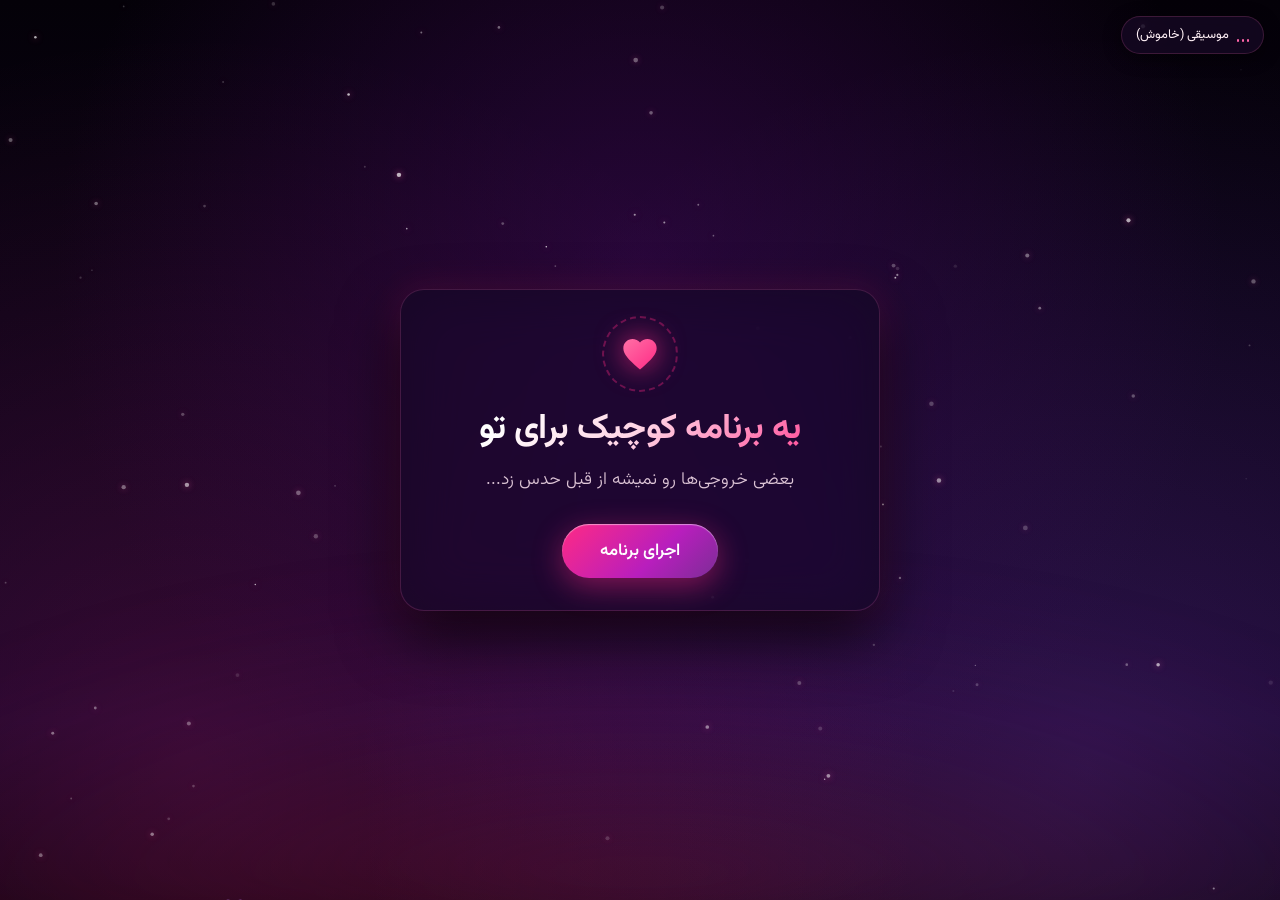
<file: index.html>
<!DOCTYPE html>
<html lang="fa" dir="rtl">
<head>
  <meta charset="UTF-8">
  <meta name="viewport" content="width=device-width, initial-scale=1.0, maximum-scale=1.0, user-scalable=no, viewport-fit=cover">
  <title>FATEMEH — A Little Program for You ❤️</title>
  
  <meta name="description" content="یک تجربه عاشقانه و سینمایی تعاملی برای فاطمه">
  <meta name="theme-color" content="#05020a">

  <!-- Stylesheet -->
  <link rel="stylesheet" href="style.css">

  <style>
    /* Inline Fallback styles to ensure instantaneous render */
    body {
      background-color: #05020a;
      color: #ffffff;
      margin: 0;
      overflow: hidden;
    }
  </style>
</head>
<body>

  <!-- Audio Element (Siah Sefid by Haamim / Alireza Riazi) -->
  <audio id="bg-music" src="assets/music.mp3" preload="auto" loop></audio>

  <!-- Scene Container -->
  <div class="scene-container">

    <!-- Cosmic Background Layers -->
    <div class="cosmic-bg"></div>
    <div class="fog-layer"></div>

    <!-- 60FPS Particles Canvas -->
    <canvas id="particles-canvas"></canvas>

    <!-- Floating Audio Control Button -->
    <button id="audio-toggle-btn" class="audio-control-btn" aria-label="پخش یا توقف موسیقی">
      <span class="audio-icon-bars">
        <span></span>
        <span></span>
        <span></span>
      </span>
      <span class="audio-label">موسیقی</span>
    </button>

    <!-- ==========================================
         STAGE 1: Opening Screen
         ========================================== -->
    <section id="opening-screen" class="opening-screen">
      <div class="opening-icon-wrapper">
        <div class="pulsing-ring"></div>
        <svg class="opening-heart-icon" viewBox="0 0 24 24">
          <defs>
            <linearGradient id="heartGradient" x1="0%" y1="0%" x2="100%" y2="100%">
              <stop offset="0%" stop-color="#ff70a6" />
              <stop offset="100%" stop-color="#ff2a85" />
            </linearGradient>
          </defs>
          <path d="M12 21.35l-1.45-1.32C5.4 15.36 2 12.28 2 8.5 2 5.42 4.42 3 7.5 3c1.74 0 3.41.81 4.5 2.09C13.09 3.81 14.76 3 16.5 3 19.58 3 22 5.42 22 8.5c0 3.78-3.4 6.86-8.55 11.54L12 21.35z" />
        </svg>
      </div>

      <h1 class="opening-title">یه برنامه کوچیک برای تو</h1>
      <p class="opening-subtitle">بعضی خروجی‌ها رو نمیشه از قبل حدس زد...</p>

      <button id="start-btn" class="start-btn">
        <span>اجرای برنامه</span>
      </button>
    </section>

    <!-- ==========================================
         STAGE 2: Realistic Programming Terminal (IDE)
         ========================================== -->
    <section id="terminal-window" class="terminal-window" aria-live="polite">
      <!-- Window Titlebar -->
      <div class="terminal-header">
        <div class="window-controls">
          <span class="window-control-dot dot-red"></span>
          <span class="window-control-dot dot-yellow"></span>
          <span class="window-control-dot dot-green"></span>
        </div>

        <div class="file-tab">
          <svg class="py-icon" viewBox="0 0 24 24">
            <path d="M12 2C6.48 2 2 6.48 2 12s4.48 10 10 10 10-4.48 10-10S17.52 2 12 2zm-1 14H9v-2h2v2zm0-4H9V7h2v5zm4 4h-2v-2h2v2zm0-4h-2V7h2v5z" opacity="0.3"/>
            <path d="M11.9 2c-3.8 0-6.1 1.6-6.1 3.8v1.9h6.1v.6H3.6C2.2 8.3 1 9.9 1 11.8s1.2 3.5 2.6 3.5h1.9v-2.6c0-1.9 1.6-3.5 3.5-3.5h6.1c1.6 0 2.9-1.3 2.9-2.9V5.8c0-2.2-2.3-3.8-6.1-3.8zm-2.2 1.6c.6 0 1 .4 1 1s-.4 1-1 1-1-.4-1-1 .4-1 1-1zm2.4 18.4c3.8 0 6.1-1.6 6.1-3.8v-1.9h-6.1v-.6h8.3c1.4 0 2.6-1.6 2.6-3.5s-1.2-3.5-2.6-3.5h-1.9v2.6c0 1.9-1.6 3.5-3.5 3.5h-6.1c-1.6 0-2.9 1.3-2.9 2.9v3.5c0 2.2 2.3 3.8 6.1 3.8zm2.2-1.6c-.6 0-1-.4-1-1s.4-1 1-1 1 .4 1 1-.4 1-1 1z"/>
          </svg>
          <span>for_fatemeh.py</span>
        </div>

        <div class="terminal-status-badge">
          <span id="status-indicator" class="status-indicator-dot"></span>
          <span id="status-text">در حال تایپ...</span>
        </div>
      </div>

      <!-- Editor Code Body -->
      <div class="terminal-body">
        <div id="line-numbers" class="line-numbers"></div>
        <div id="code-content" class="code-editor-content"></div>
      </div>

      <!-- Fast Forward / Skip Button -->
      <button id="skip-btn" class="terminal-skip-btn">سرعت بالا ⚡</button>

      <!-- Terminal Output Console Drawer -->
      <div class="terminal-console">
        <div id="console-msg-1" class="console-msg success">
          <span class="console-badge">EXEC</span>
          <span>کدها با موفقیت اجرا شدند...</span>
        </div>
        <div id="console-msg-2" class="console-msg">
          <span class="console-badge">PROCESS</span>
          <span>در حال آماده‌سازی خروجی...</span>
        </div>
        <div id="console-msg-3" class="console-msg final">
          <span class="console-badge">RESULT</span>
          <span>خروجی با موفقیت ساخته شد ♥</span>
        </div>
      </div>
    </section>

    <!-- ==========================================
         STAGE 3 & 4: Cinematic Climax (Heart & Calligraphy)
         ========================================== -->
    <main id="climax-container" class="climax-container" aria-label="جلوه عاشقانه نهایی">
      
      <!-- Central Ambient Bloom -->
      <div class="ambient-glow-bloom"></div>

      <!-- Orbital Planetary Glow Rings -->
      <div class="orbital-ring orbital-ring-1">
        <div class="comet-sparkle"></div>
      </div>
      <div class="orbital-ring orbital-ring-2"></div>

      <!-- Pulsing Heart Stage -->
      <div class="heart-stage">
        
        <!-- Large Glowing SVG Heart -->
        <svg class="heart-svg" viewBox="0 0 600 560" preserveAspectRatio="xMidYMid meet">
          <defs>
            <!-- Neon Pink-Magenta Stroke Gradient -->
            <linearGradient id="heartNeonGrad" x1="0%" y1="0%" x2="100%" y2="100%">
              <stop offset="0%" stop-color="#ffa6ce" />
              <stop offset="35%" stop-color="#ff2a85" />
              <stop offset="75%" stop-color="#e024c3" />
              <stop offset="100%" stop-color="#a855f7" />
            </linearGradient>

            <!-- Heart Inner Radial Light Fill -->
            <radialGradient id="heartInnerRadial" cx="50%" cy="45%" r="65%">
              <stop offset="0%" stop-color="#ff2a85" stop-opacity="0.38" />
              <stop offset="55%" stop-color="#801168" stop-opacity="0.14" />
              <stop offset="100%" stop-color="#05020a" stop-opacity="0" />
            </radialGradient>

            <!-- Name Calligraphy Gradient -->
            <linearGradient id="nameGradient" x1="0%" y1="0%" x2="100%" y2="0%">
              <stop offset="0%" stop-color="#ffffff" />
              <stop offset="25%" stop-color="#ffeef6" />
              <stop offset="60%" stop-color="#ff60a8" />
              <stop offset="100%" stop-color="#ff1f7d" />
            </linearGradient>

            <!-- Soft Heart Filter -->
            <filter id="neonGlow" x="-20%" y="-20%" width="140%" height="140%">
              <feGaussianBlur stdDeviation="8" result="blur1" />
              <feGaussianBlur stdDeviation="20" result="blur2" />
              <feMerge>
                <feMergeNode in="blur2" />
                <feMergeNode in="blur1" />
                <feMergeNode in="SourceGraphic" />
              </feMerge>
            </filter>
          </defs>

          <!-- Inner Radial Light -->
          <path id="heart-inner" class="heart-inner-glow"
            d="M 300 165 C 285 110 210 65 140 85 C 55 110 35 210 90 310 C 145 405 240 470 300 515 C 360 470 455 405 510 310 C 565 210 545 110 460 85 C 390 65 315 110 300 165 Z" />

          <!-- Animated Heart Stroke Outline -->
          <path id="heart-path" class="heart-path-outline"
            d="M 300 165 C 285 110 210 65 140 85 C 55 110 35 210 90 310 C 145 405 240 470 300 515 C 360 470 455 405 510 310 C 565 210 545 110 460 85 C 390 65 315 110 300 165 Z" />
        </svg>

        <!-- ==========================================
             THE MAIN ATTRACTION: Fatemeh Calligraphy
             ========================================== -->
        <div class="name-fatemeh-wrapper">
          
          <!-- Animated Pen Tip Particle -->
          <div id="pen-tip" class="glowing-pen-tip"></div>

          <!-- Handwritten SVG Path Calligraphy Strokes -->
          <svg id="calligraphy-svg" class="calligraphy-svg" viewBox="0 0 500 160">
            <!-- Capital F Ornate Top Flown Stroke -->
            <path class="cursive-stroke" d="M 60 44 C 75 30, 115 32, 138 46" />
            <!-- Capital F Stem & Lower Swirl Loop -->
            <path class="cursive-stroke" d="M 94 38 C 96 65, 86 102, 78 128 C 72 140, 58 138, 54 128 C 50 116, 68 112, 86 114" />
            <!-- Capital F Crossbar -->
            <path class="cursive-stroke" d="M 72 82 C 86 80, 112 82, 126 84" />

            <!-- Main Connected Lowercase 'atemeh' Strokes -->
            <path id="name-main-path" class="cursive-stroke"
              d="M 128 106 C 146 90, 168 84, 162 104 C 158 116, 142 118, 140 106 C 138 94, 156 88, 172 94 C 182 82, 192 60, 196 55 C 196 68, 192 98, 192 112 C 192 118, 198 122, 206 116 C 214 110, 222 96, 216 92 C 210 88, 204 98, 212 112 C 220 120, 228 116, 235 102 C 240 92, 246 88, 252 114 C 255 100, 264 88, 272 114 C 275 100, 284 88, 292 112 C 296 118, 302 116, 308 105 C 314 96, 322 90, 316 88 C 308 86, 304 98, 312 112 C 318 118, 326 112, 332 98 C 338 78, 348 52, 352 50 C 352 64, 346 96, 344 114 C 348 98, 358 88, 368 96 C 374 102, 374 114, 386 116" />

            <!-- 't' Cross stroke -->
            <path class="cursive-stroke" d="M 184 76 C 195 76, 206 77, 215 78" />

            <!-- Underline Flourish -->
            <path class="cursive-stroke" d="M 68 145 C 160 156, 300 152, 395 138" />
          </svg>

          <!-- Luminous Calligraphy Text (English Handwritten Font) -->
          <h2 id="name-calligraphy-text" class="name-text-calligraphy">Fatemeh</h2>

          <!-- Delicate Decorative Heart & Flourish Underneath -->
          <div id="decorative-flourish" class="decorative-flourish">
            <span class="flourish-line"></span>
            <svg class="flourish-heart" viewBox="0 0 24 24">
              <path d="M12 21.35l-1.45-1.32C5.4 15.36 2 12.28 2 8.5 2 5.42 4.42 3 7.5 3c1.74 0 3.41.81 4.5 2.09C13.09 3.81 14.76 3 16.5 3 19.58 3 22 5.42 22 8.5c0 3.78-3.4 6.86-8.55 11.54L12 21.35z"/>
            </svg>
            <span class="flourish-line"></span>
          </div>

        </div>

      </div>

      <!-- ==========================================
           STAGE 5: Final Persian Romantic Message
           ========================================== -->
      <footer id="final-message" class="final-message-container">
        <p class="final-romantic-quote">
          «فاطمه، این برنامه فقط یک خروجی داشت: لبخند تو. ♡»
        </p>

        <div class="final-actions">
          <button id="replay-btn" class="replay-btn">
            <svg class="replay-icon" viewBox="0 0 24 24">
              <path d="M17.65 6.35C16.2 4.9 14.21 4 12 4c-4.42 0-7.99 3.58-7.99 8s3.57 8 7.99 8c3.73 0 6.84-2.55 7.73-6h-2.08c-.82 2.33-3.04 4-5.65 4-3.31 0-6-2.69-6-6s2.69-6 6-6c1.66 0 3.14.69 4.22 1.78L13 11h7V4l-2.35 2.35z"/>
            </svg>
            <span>از اول اجرا کن</span>
          </button>
        </div>
      </footer>

    </main>

  </div>

  <!-- Main JavaScript File -->
  <script src="script.js"></script>

</body>
</html>
</file>
<file: style.css>
/* ==========================================================================
   FATEMEH - Romantic Cinematic Interactive Experience
   Mobile-First & Ultra-Responsive Design System
   ========================================================================== */

@import url('https://fonts.googleapis.com/css2?family=Great+Vibes&family=Playfair+Display:ital,wght@0,400;0,700;1,400&family=Vazirmatn:wght@200;300;400;500;600;700;800&family=Fira+Code:wght@400;500&display=swap');

:root {
  /* Color Palette */
  --bg-dark: #05020a;
  --bg-deep-purple: #0c0418;
  --bg-surface: rgba(18, 9, 34, 0.72);
  --bg-glass: rgba(255, 255, 255, 0.04);
  --border-glass: rgba(255, 110, 180, 0.18);
  --border-glow: rgba(255, 60, 150, 0.45);

  --neon-pink: #ff2a85;
  --neon-pink-soft: #ff65a9;
  --neon-magenta: #e024c3;
  --neon-purple: #a855f7;
  --neon-pearl: #fff0f6;
  --neon-cyan: #38bdf8;
  --neon-yellow: #fde047;
  --neon-green: #34d399;

  --text-primary: #ffffff;
  --text-secondary: rgba(255, 230, 243, 0.85);
  --text-muted: rgba(255, 210, 230, 0.5);

  /* Typography */
  --font-persian: 'Vazirmatn', -apple-system, BlinkMacSystemFont, "Segoe UI", Tahoma, sans-serif;
  --font-calligraphy: 'Great Vibes', 'Alex Brush', 'Playfair Display', cursive, serif;
  --font-code: 'Fira Code', 'Consolas', 'Courier New', monospace;

  /* Glow Filters */
  --glow-sm: 0 0 10px rgba(255, 42, 133, 0.45);
  --glow-md: 0 0 25px rgba(255, 42, 133, 0.65), 0 0 50px rgba(168, 85, 247, 0.35);
  --glow-lg: 0 0 40px rgba(255, 42, 133, 0.8), 0 0 80px rgba(224, 36, 195, 0.5), 0 0 120px rgba(168, 85, 247, 0.3);
}

/* Reset & Box Sizing */
*, *::before, *::after {
  box-sizing: border-box;
  margin: 0;
  padding: 0;
  -webkit-font-smoothing: antialiased;
  -moz-osx-font-smoothing: grayscale;
  -webkit-tap-highlight-color: transparent;
}

html, body {
  width: 100%;
  height: 100%;
  height: 100vh;
  height: 100dvh;
  overflow: hidden;
  position: fixed;
  background-color: var(--bg-dark);
  color: var(--text-primary);
  font-family: var(--font-persian);
  user-select: none;
  -webkit-user-select: none;
  touch-action: manipulation;
}

/* App Viewport Container */
.scene-container {
  position: relative;
  width: 100vw;
  width: 100dvw;
  height: 100vh;
  height: 100dvh;
  overflow: hidden;
  display: flex;
  justify-content: center;
  align-items: center;
  padding: max(16px, env(safe-area-inset-top)) max(16px, env(safe-area-inset-right)) max(16px, env(safe-area-inset-bottom)) max(16px, env(safe-area-inset-left));
}

/* Atmospheric Cosmic Background */
.cosmic-bg {
  position: absolute;
  inset: 0;
  background: 
    radial-gradient(circle at 50% 30%, rgba(70, 10, 95, 0.5) 0%, transparent 65%),
    radial-gradient(circle at 15% 85%, rgba(255, 42, 133, 0.16) 0%, transparent 55%),
    radial-gradient(circle at 85% 85%, rgba(168, 85, 247, 0.18) 0%, transparent 55%),
    linear-gradient(180deg, #040108 0%, #0a0316 35%, #120526 80%, #05010a 100%);
  z-index: 1;
}

/* Cinematic Fog / Mist Layer */
.fog-layer {
  position: absolute;
  bottom: -30px;
  left: -20%;
  width: 140%;
  height: 38vh;
  pointer-events: none;
  background: radial-gradient(ellipse at 50% 100%, rgba(255, 42, 133, 0.18) 0%, rgba(140, 20, 120, 0.08) 50%, transparent 75%);
  filter: blur(35px);
  z-index: 2;
  animation: fogDrift 16s ease-in-out infinite alternate;
}

@keyframes fogDrift {
  0% { transform: translateY(0) scaleY(1); opacity: 0.7; }
  50% { transform: translateY(-15px) scaleY(1.15); opacity: 0.95; }
  100% { transform: translateY(10px) scaleY(1.05); opacity: 0.75; }
}

/* Particle Canvas */
#particles-canvas {
  position: absolute;
  top: 0;
  left: 0;
  width: 100%;
  height: 100%;
  z-index: 3;
  pointer-events: none;
}

/* Audio Control Button (Floating Top Right) */
.audio-control-btn {
  position: absolute;
  top: max(16px, env(safe-area-inset-top));
  right: max(16px, env(safe-area-inset-right));
  z-index: 50;
  display: flex;
  align-items: center;
  gap: 8px;
  padding: 8px 14px;
  background: rgba(25, 10, 40, 0.65);
  backdrop-filter: blur(16px);
  -webkit-backdrop-filter: blur(16px);
  border: 1px solid var(--border-glass);
  border-radius: 999px;
  color: var(--neon-pearl);
  font-size: 0.8rem;
  font-family: var(--font-persian);
  cursor: pointer;
  transition: all 0.3s ease;
  box-shadow: 0 4px 18px rgba(0, 0, 0, 0.45);
}

.audio-control-btn:hover, .audio-control-btn:active {
  border-color: var(--neon-pink);
  box-shadow: var(--glow-sm);
  transform: scale(1.03);
}

.audio-icon-bars {
  display: inline-flex;
  align-items: flex-end;
  gap: 2.5px;
  height: 13px;
}

.audio-icon-bars span {
  width: 2.5px;
  background-color: var(--neon-pink-soft);
  border-radius: 2px;
  height: 3px;
  transition: height 0.2s ease;
}

.audio-control-btn.playing .audio-icon-bars span:nth-child(1) {
  animation: audioBar 0.9s ease-in-out infinite;
}
.audio-control-btn.playing .audio-icon-bars span:nth-child(2) {
  animation: audioBar 0.75s ease-in-out infinite 0.2s;
}
.audio-control-btn.playing .audio-icon-bars span:nth-child(3) {
  animation: audioBar 1.1s ease-in-out infinite 0.4s;
}

@keyframes audioBar {
  0%, 100% { height: 3px; }
  50% { height: 13px; }
}

/* ==========================================================================
   STAGE 1: Opening Screen
   ========================================================================== */
.opening-screen {
  position: absolute;
  z-index: 20;
  display: flex;
  flex-direction: column;
  align-items: center;
  justify-content: center;
  text-align: center;
  padding: 32px 24px;
  max-width: 520px;
  width: min(92vw, 480px);
  background: var(--bg-surface);
  backdrop-filter: blur(28px) saturate(180%);
  -webkit-backdrop-filter: blur(28px) saturate(180%);
  border: 1px solid var(--border-glass);
  border-radius: 24px;
  box-shadow: 0 25px 60px rgba(0, 0, 0, 0.75), 0 0 35px rgba(255, 42, 133, 0.18);
  direction: rtl;
  transition: opacity 0.75s cubic-bezier(0.4, 0, 0.2, 1), transform 0.75s cubic-bezier(0.4, 0, 0.2, 1);
}

.opening-screen.fade-out {
  opacity: 0;
  transform: scale(0.92) translateY(20px);
  pointer-events: none;
}

.opening-icon-wrapper {
  position: relative;
  width: 64px;
  height: 64px;
  margin-bottom: 20px;
  display: flex;
  align-items: center;
  justify-content: center;
}

.pulsing-ring {
  position: absolute;
  inset: -6px;
  border-radius: 50%;
  border: 2px dashed rgba(255, 42, 133, 0.35);
  animation: rotateRing 18s linear infinite;
}

@keyframes rotateRing {
  from { transform: rotate(0deg); }
  to { transform: rotate(360deg); }
}

.opening-heart-icon {
  width: 40px;
  height: 40px;
  fill: url(#heartGradient);
  filter: drop-shadow(0 0 14px rgba(255, 42, 133, 0.8));
  animation: heartFloat 2.4s ease-in-out infinite;
}

@keyframes heartFloat {
  0%, 100% { transform: scale(1) translateY(0); }
  50% { transform: scale(1.12) translateY(-4px); }
}

.opening-title {
  font-size: clamp(1.45rem, 5vw, 2.2rem);
  font-weight: 700;
  line-height: 1.35;
  margin-bottom: 12px;
  background: linear-gradient(135deg, #ffffff 10%, #ffd4e5 50%, #ff529c 100%);
  -webkit-background-clip: text;
  background-clip: text;
  -webkit-text-fill-color: transparent;
  letter-spacing: -0.5px;
}

.opening-subtitle {
  font-size: clamp(0.92rem, 3.4vw, 1.1rem);
  font-weight: 300;
  color: var(--text-secondary);
  line-height: 1.75;
  margin-bottom: 28px;
  max-width: 420px;
}

.start-btn {
  position: relative;
  padding: 14px 38px;
  min-height: 48px;
  font-size: 1.05rem;
  font-weight: 600;
  font-family: var(--font-persian);
  color: #ffffff;
  background: linear-gradient(135deg, #ff2a85 0%, #b81ebd 60%, #7c2d96 100%);
  border: none;
  border-radius: 999px;
  cursor: pointer;
  overflow: hidden;
  box-shadow: 0 8px 30px rgba(255, 42, 133, 0.45), inset 0 1px 1px rgba(255, 255, 255, 0.5);
  transition: all 0.35s cubic-bezier(0.2, 0.8, 0.2, 1);
}

.start-btn::before {
  content: '';
  position: absolute;
  top: 0;
  left: -100%;
  width: 100%;
  height: 100%;
  background: linear-gradient(90deg, transparent, rgba(255, 255, 255, 0.35), transparent);
  transition: left 0.75s ease;
}

.start-btn:hover, .start-btn:active {
  transform: scale(1.03);
  box-shadow: 0 12px 35px rgba(255, 42, 133, 0.65), 0 0 20px rgba(184, 30, 189, 0.5);
}

.start-btn:hover::before {
  left: 100%;
}

/* ==========================================================================
   STAGE 2: Programming Terminal (IDE)
   ========================================================================== */
.terminal-window {
  position: absolute;
  z-index: 20;
  width: min(720px, 94vw);
  max-height: 82vh;
  max-height: 82dvh;
  background: rgba(13, 6, 24, 0.84);
  backdrop-filter: blur(28px) saturate(180%);
  -webkit-backdrop-filter: blur(28px) saturate(180%);
  border: 1px solid var(--border-glass);
  border-radius: 18px;
  box-shadow: 0 30px 80px rgba(0, 0, 0, 0.8), 0 0 45px rgba(255, 42, 133, 0.18);
  display: flex;
  flex-direction: column;
  overflow: hidden;
  opacity: 0;
  transform: scale(0.92) translateY(24px);
  pointer-events: none;
  transition: opacity 0.7s cubic-bezier(0.4, 0, 0.2, 1), transform 0.7s cubic-bezier(0.4, 0, 0.2, 1);
}

.terminal-window.active {
  opacity: 1;
  transform: scale(1) translateY(0);
  pointer-events: auto;
}

.terminal-window.fade-out {
  opacity: 0;
  transform: scale(0.85) translateY(-25px);
  pointer-events: none;
  transition: opacity 0.9s cubic-bezier(0.4, 0, 0.2, 1), transform 0.9s cubic-bezier(0.4, 0, 0.2, 1);
}

/* Terminal Header */
.terminal-header {
  height: 44px;
  background: rgba(22, 10, 40, 0.9);
  border-bottom: 1px solid rgba(255, 110, 180, 0.12);
  display: flex;
  align-items: center;
  justify-content: space-between;
  padding: 0 14px;
  direction: ltr;
}

.window-controls {
  display: flex;
  align-items: center;
  gap: 7px;
}

.window-control-dot {
  width: 10px;
  height: 10px;
  border-radius: 50%;
}

.dot-red { background: #ff5f56; }
.dot-yellow { background: #ffbd2e; }
.dot-green { background: #27c93f; }

.file-tab {
  display: flex;
  align-items: center;
  gap: 6px;
  background: rgba(35, 15, 60, 0.75);
  padding: 5px 12px;
  border-radius: 6px 6px 0 0;
  border: 1px solid rgba(255, 110, 180, 0.15);
  border-bottom: none;
  font-family: var(--font-code);
  font-size: 0.78rem;
  color: var(--neon-pearl);
}

.py-icon {
  width: 13px;
  height: 13px;
  fill: #ffcf40;
}

.terminal-status-badge {
  display: flex;
  align-items: center;
  gap: 5px;
  font-size: 0.75rem;
  font-family: var(--font-persian);
  direction: rtl;
  color: var(--text-secondary);
}

.status-indicator-dot {
  width: 7px;
  height: 7px;
  border-radius: 50%;
  background-color: var(--neon-yellow);
  box-shadow: 0 0 8px var(--neon-yellow);
  animation: pulseIndicator 1.5s infinite;
}

.status-indicator-dot.done {
  background-color: var(--neon-green);
  box-shadow: 0 0 10px var(--neon-green);
  animation: none;
}

@keyframes pulseIndicator {
  0%, 100% { opacity: 0.5; transform: scale(0.9); }
  50% { opacity: 1; transform: scale(1.2); }
}

/* Terminal Body */
.terminal-body {
  display: flex;
  flex: 1;
  padding: 14px 12px;
  font-family: var(--font-code);
  font-size: clamp(0.74rem, 2.7vw, 0.95rem);
  line-height: 1.6;
  overflow-y: auto;
  overflow-x: auto;
  max-height: 48vh;
  max-height: 48dvh;
  direction: ltr;
  tab-size: 2;
  -webkit-overflow-scrolling: touch;
}

.line-numbers {
  display: flex;
  flex-direction: column;
  padding-right: 12px;
  margin-right: 12px;
  border-right: 1px solid rgba(255, 110, 180, 0.12);
  color: rgba(255, 255, 255, 0.24);
  text-align: right;
  user-select: none;
  font-size: inherit;
}

.code-editor-content {
  flex: 1;
  white-space: pre;
  color: #e2e8f0;
}

/* Syntax Highlighting */
.syn-keyword { color: #f43f5e; font-weight: 600; text-shadow: 0 0 8px rgba(244, 63, 94, 0.35); }
.syn-def { color: #38bdf8; font-weight: 500; }
.syn-self { color: #c084fc; font-style: italic; }
.syn-string { color: #fbcfe8; text-shadow: 0 0 8px rgba(251, 207, 232, 0.4); }
.syn-func { color: #fde047; }
.syn-class { color: #34d399; font-weight: 600; }
.syn-punct { color: #94a3b8; }
.syn-const { color: #fb923c; }

/* Typing Cursor */
.terminal-cursor {
  display: inline-block;
  width: 7px;
  height: 1.2em;
  background-color: var(--neon-pink);
  box-shadow: 0 0 8px var(--neon-pink);
  vertical-align: text-bottom;
  animation: blinkCursor 0.85s infinite;
}

@keyframes blinkCursor {
  0%, 100% { opacity: 1; }
  50% { opacity: 0; }
}

/* Skip / Fast-Forward Button */
.terminal-skip-btn {
  position: absolute;
  bottom: 74px;
  right: 14px;
  background: rgba(40, 15, 60, 0.75);
  border: 1px solid var(--border-glass);
  color: var(--neon-pink-soft);
  font-family: var(--font-persian);
  font-size: 0.75rem;
  padding: 5px 12px;
  border-radius: 999px;
  cursor: pointer;
  transition: all 0.25s ease;
  z-index: 10;
  backdrop-filter: blur(8px);
}

.terminal-skip-btn:hover, .terminal-skip-btn:active {
  border-color: var(--neon-pink);
  box-shadow: var(--glow-sm);
}

/* Terminal Console Drawer */
.terminal-console {
  border-top: 1px solid rgba(255, 110, 180, 0.15);
  background: rgba(10, 4, 18, 0.92);
  padding: 10px 14px;
  display: flex;
  flex-direction: column;
  gap: 6px;
  direction: rtl;
  font-size: clamp(0.78rem, 2.8vw, 0.86rem);
}

.console-msg {
  display: flex;
  align-items: center;
  gap: 8px;
  opacity: 0;
  transform: translateY(6px);
  transition: all 0.35s ease;
  color: var(--text-secondary);
}

.console-msg.visible {
  opacity: 1;
  transform: translateY(0);
}

.console-msg.success { color: #86efac; }
.console-msg.final {
  color: #f472b6;
  font-weight: 600;
  text-shadow: 0 0 10px rgba(244, 114, 182, 0.6);
}

.console-badge {
  font-family: var(--font-code);
  font-size: 0.7rem;
  padding: 1px 6px;
  border-radius: 4px;
  background: rgba(255, 255, 255, 0.08);
  direction: ltr;
}

/* ==========================================================================
   STAGE 3 & 4: Cinematic Climax (Glowing Heart & Fatemeh Calligraphy)
   ========================================================================== */
.climax-container {
  position: absolute;
  z-index: 25;
  display: flex;
  flex-direction: column;
  align-items: center;
  justify-content: center;
  width: 100vw;
  width: 100dvw;
  height: 100vh;
  height: 100dvh;
  padding: max(16px, env(safe-area-inset-top)) max(12px, env(safe-area-inset-right)) max(16px, env(safe-area-inset-bottom)) max(12px, env(safe-area-inset-left));
  opacity: 0;
  pointer-events: none;
  transition: opacity 1.4s cubic-bezier(0.4, 0, 0.2, 1);
  overflow: hidden;
}

.climax-container.active {
  opacity: 1;
  pointer-events: auto;
}

/* Ambient Bloom */
.ambient-glow-bloom {
  position: absolute;
  width: min(450px, 85vw);
  height: min(450px, 85vw);
  border-radius: 50%;
  background: radial-gradient(circle, rgba(255, 42, 133, 0.35) 0%, rgba(168, 85, 247, 0.18) 45%, transparent 70%);
  filter: blur(45px);
  pointer-events: none;
  animation: pulseGlow 4s ease-in-out infinite alternate;
}

@keyframes pulseGlow {
  0% { transform: scale(0.92); opacity: 0.6; }
  100% { transform: scale(1.12); opacity: 1; }
}

/* Heart Wrapper with gentle heartbeat */
.heart-stage {
  position: relative;
  width: min(460px, 86vw);
  height: min(420px, 50vh);
  height: min(420px, 50dvh);
  display: flex;
  align-items: center;
  justify-content: center;
  transform-origin: center center;
  animation: heartPulse 3.2s ease-in-out infinite;
  margin-top: -10px;
}

@keyframes heartPulse {
  0%, 100% { transform: scale(1); }
  14% { transform: scale(1.035); }
  28% { transform: scale(1); }
  42% { transform: scale(1.02); }
  56% { transform: scale(1); }
}

/* Heart SVG */
.heart-svg {
  position: absolute;
  width: 100%;
  height: 100%;
  overflow: visible;
}

/* Heart Stroke Outline */
.heart-path-outline {
  fill: rgba(255, 42, 133, 0.035);
  stroke: url(#heartNeonGrad);
  stroke-width: 4.2;
  stroke-linecap: round;
  stroke-linejoin: round;
  stroke-dasharray: 2100;
  stroke-dashoffset: 2100;
  filter: drop-shadow(0 0 10px #ff2a85) drop-shadow(0 0 28px #a855f7);
  transition: fill 2s ease;
}

.heart-path-outline.draw {
  animation: drawHeartStroke 3.4s cubic-bezier(0.4, 0, 0.2, 1) forwards;
}

@keyframes drawHeartStroke {
  to {
    stroke-dashoffset: 0;
  }
}

/* Inner Glow Fill */
.heart-inner-glow {
  fill: url(#heartInnerRadial);
  opacity: 0;
  transition: opacity 2s ease 2s;
}

.heart-inner-glow.visible {
  opacity: 0.45;
}

/* Orbital Rings */
.orbital-ring {
  position: absolute;
  border-radius: 50%;
  border: 1px solid rgba(255, 80, 160, 0.22);
  pointer-events: none;
}

.orbital-ring-1 {
  width: min(520px, 94vw);
  height: min(380px, 46vh);
  transform: rotate(-18deg);
  box-shadow: 0 0 25px rgba(255, 42, 133, 0.1);
  animation: orbitRotate 28s linear infinite;
}

.orbital-ring-2 {
  width: min(460px, 86vw);
  height: min(340px, 40vh);
  transform: rotate(24deg);
  border-color: rgba(168, 85, 247, 0.2);
  animation: orbitRotateRev 32s linear infinite;
}

@keyframes orbitRotate {
  from { transform: rotate(-18deg); }
  to { transform: rotate(342deg); }
}

@keyframes orbitRotateRev {
  from { transform: rotate(24deg); }
  to { transform: rotate(-336deg); }
}

.comet-sparkle {
  position: absolute;
  top: 50%;
  left: 0;
  width: 7px;
  height: 7px;
  border-radius: 50%;
  background: #ffffff;
  box-shadow: 0 0 14px #ffffff, 0 0 25px #ff2a85;
}

/* ==========================================================================
   THE MAIN ATTRACTION: Fatemeh Calligraphy
   ========================================================================== */
.name-fatemeh-wrapper {
  position: absolute;
  top: 48%;
  left: 50%;
  transform: translate(-50%, -50%);
  display: flex;
  flex-direction: column;
  align-items: center;
  justify-content: center;
  z-index: 10;
  pointer-events: none;
  width: 86%;
  max-width: 420px;
}

.calligraphy-svg {
  width: 100%;
  height: auto;
  max-height: 150px;
  overflow: visible;
}

.cursive-stroke {
  fill: none;
  stroke: url(#nameGradient);
  stroke-width: 3.2;
  stroke-linecap: round;
  stroke-linejoin: round;
  stroke-dasharray: 800;
  stroke-dashoffset: 800;
  filter: drop-shadow(0 0 8px rgba(255, 42, 133, 0.95)) drop-shadow(0 0 18px rgba(255, 140, 200, 0.75));
}

.cursive-stroke.animate {
  animation: cursiveReveal 3.2s cubic-bezier(0.35, 0, 0.15, 1) forwards;
}

@keyframes cursiveReveal {
  to {
    stroke-dashoffset: 0;
  }
}

.glowing-pen-tip {
  position: absolute;
  width: 9px;
  height: 9px;
  border-radius: 50%;
  background: #ffffff;
  box-shadow: 0 0 14px #ffffff, 0 0 30px #ff2a85, 0 0 50px #e024c3;
  opacity: 0;
  pointer-events: none;
  z-index: 20;
}

.name-text-calligraphy {
  font-family: var(--font-calligraphy);
  font-size: clamp(2.8rem, 11.5vw, 4.8rem);
  font-weight: 400;
  line-height: 1.05;
  text-align: center;
  letter-spacing: 1px;
  background: linear-gradient(135deg, #ffffff 0%, #ffe0ec 35%, #ff4b9f 80%, #ff187b 100%);
  -webkit-background-clip: text;
  background-clip: text;
  -webkit-text-fill-color: transparent;
  opacity: 0;
  transform: scale(0.94);
  transition: opacity 1.8s ease 2.2s, transform 1.8s ease 2.2s;
  text-shadow: 0 0 30px rgba(255, 42, 133, 0.75);
  margin-top: -8px;
}

.name-text-calligraphy.revealed {
  opacity: 1;
  transform: scale(1);
}

.decorative-flourish {
  margin-top: -4px;
  display: flex;
  align-items: center;
  justify-content: center;
  gap: 10px;
  opacity: 0;
  transform: translateY(8px);
  transition: opacity 1.4s ease 3s, transform 1.4s ease 3s;
}

.decorative-flourish.revealed {
  opacity: 1;
  transform: translateY(0);
}

.flourish-line {
  width: clamp(28px, 9vw, 45px);
  height: 1px;
  background: linear-gradient(90deg, transparent, rgba(255, 100, 180, 0.75), transparent);
}

.flourish-heart {
  width: 14px;
  height: 14px;
  fill: #ff2a85;
  filter: drop-shadow(0 0 7px #ff2a85);
  animation: pulseMiniHeart 2s infinite ease-in-out;
}

@keyframes pulseMiniHeart {
  0%, 100% { transform: scale(1); }
  50% { transform: scale(1.25); }
}

/* ==========================================================================
   STAGE 5: Final Persian Message & Replay Button
   ========================================================================== */
.final-message-container {
  margin-top: 14px;
  display: flex;
  flex-direction: column;
  align-items: center;
  text-align: center;
  direction: rtl;
  z-index: 30;
  max-width: 580px;
  width: 92%;
  opacity: 0;
  transform: translateY(14px);
  transition: opacity 1.5s cubic-bezier(0.4, 0, 0.2, 1) 3.6s, transform 1.5s cubic-bezier(0.4, 0, 0.2, 1) 3.6s;
}

.final-message-container.revealed {
  opacity: 1;
  transform: translateY(0);
}

.final-romantic-quote {
  font-size: clamp(0.98rem, 3.8vw, 1.35rem);
  font-weight: 500;
  line-height: 1.75;
  color: #fff2f8;
  text-shadow: 0 0 16px rgba(255, 75, 159, 0.75), 0 2px 4px rgba(0, 0, 0, 0.8);
  margin-bottom: 18px;
}

.final-actions {
  display: flex;
  align-items: center;
  gap: 14px;
  flex-wrap: wrap;
  justify-content: center;
}

.replay-btn {
  display: inline-flex;
  align-items: center;
  gap: 8px;
  padding: 10px 26px;
  font-size: 0.92rem;
  font-weight: 600;
  font-family: var(--font-persian);
  color: var(--neon-pearl);
  background: rgba(30, 12, 45, 0.65);
  backdrop-filter: blur(14px);
  -webkit-backdrop-filter: blur(14px);
  border: 1px solid var(--border-glass);
  border-radius: 999px;
  cursor: pointer;
  transition: all 0.3s ease;
  box-shadow: 0 4px 18px rgba(0, 0, 0, 0.45);
}

.replay-btn:hover, .replay-btn:active {
  border-color: var(--neon-pink);
  box-shadow: 0 0 22px rgba(255, 42, 133, 0.55);
  transform: scale(1.03);
}

.replay-icon {
  width: 15px;
  height: 15px;
  fill: currentColor;
  transition: transform 0.5s ease;
}

.replay-btn:hover .replay-icon {
  transform: rotate(-180deg);
}

/* ==========================================================================
   Mobile-Specific Fine Tuning
   ========================================================================== */
@media (max-width: 480px) {
  .terminal-window {
    width: 95vw;
    border-radius: 14px;
  }

  .terminal-body {
    padding: 10px 8px;
    font-size: 0.74rem;
  }

  .line-numbers {
    padding-right: 6px;
    margin-right: 6px;
  }

  .heart-stage {
    width: 88vw;
    height: 42vh;
    height: 42dvh;
    margin-top: -15px;
  }

  .orbital-ring-1 {
    height: 38vh;
    height: 38dvh;
  }

  .orbital-ring-2 {
    height: 32vh;
    height: 32dvh;
  }

  .name-text-calligraphy {
    font-size: clamp(2.4rem, 11.5vw, 3.4rem);
  }

  .final-message-container {
    margin-top: 10px;
  }

  .final-romantic-quote {
    font-size: 0.98rem;
    line-height: 1.65;
    margin-bottom: 14px;
  }
}

/* Landscape on Mobile or Short Screens */
@media (max-height: 600px) {
  .terminal-body {
    max-height: 35vh;
  }
  .heart-stage {
    height: 45vh;
  }
  .final-romantic-quote {
    margin-bottom: 10px;
  }
  .opening-subtitle {
    margin-bottom: 18px;
  }
  .opening-icon-wrapper {
    margin-bottom: 12px;
  }
}
</file>
